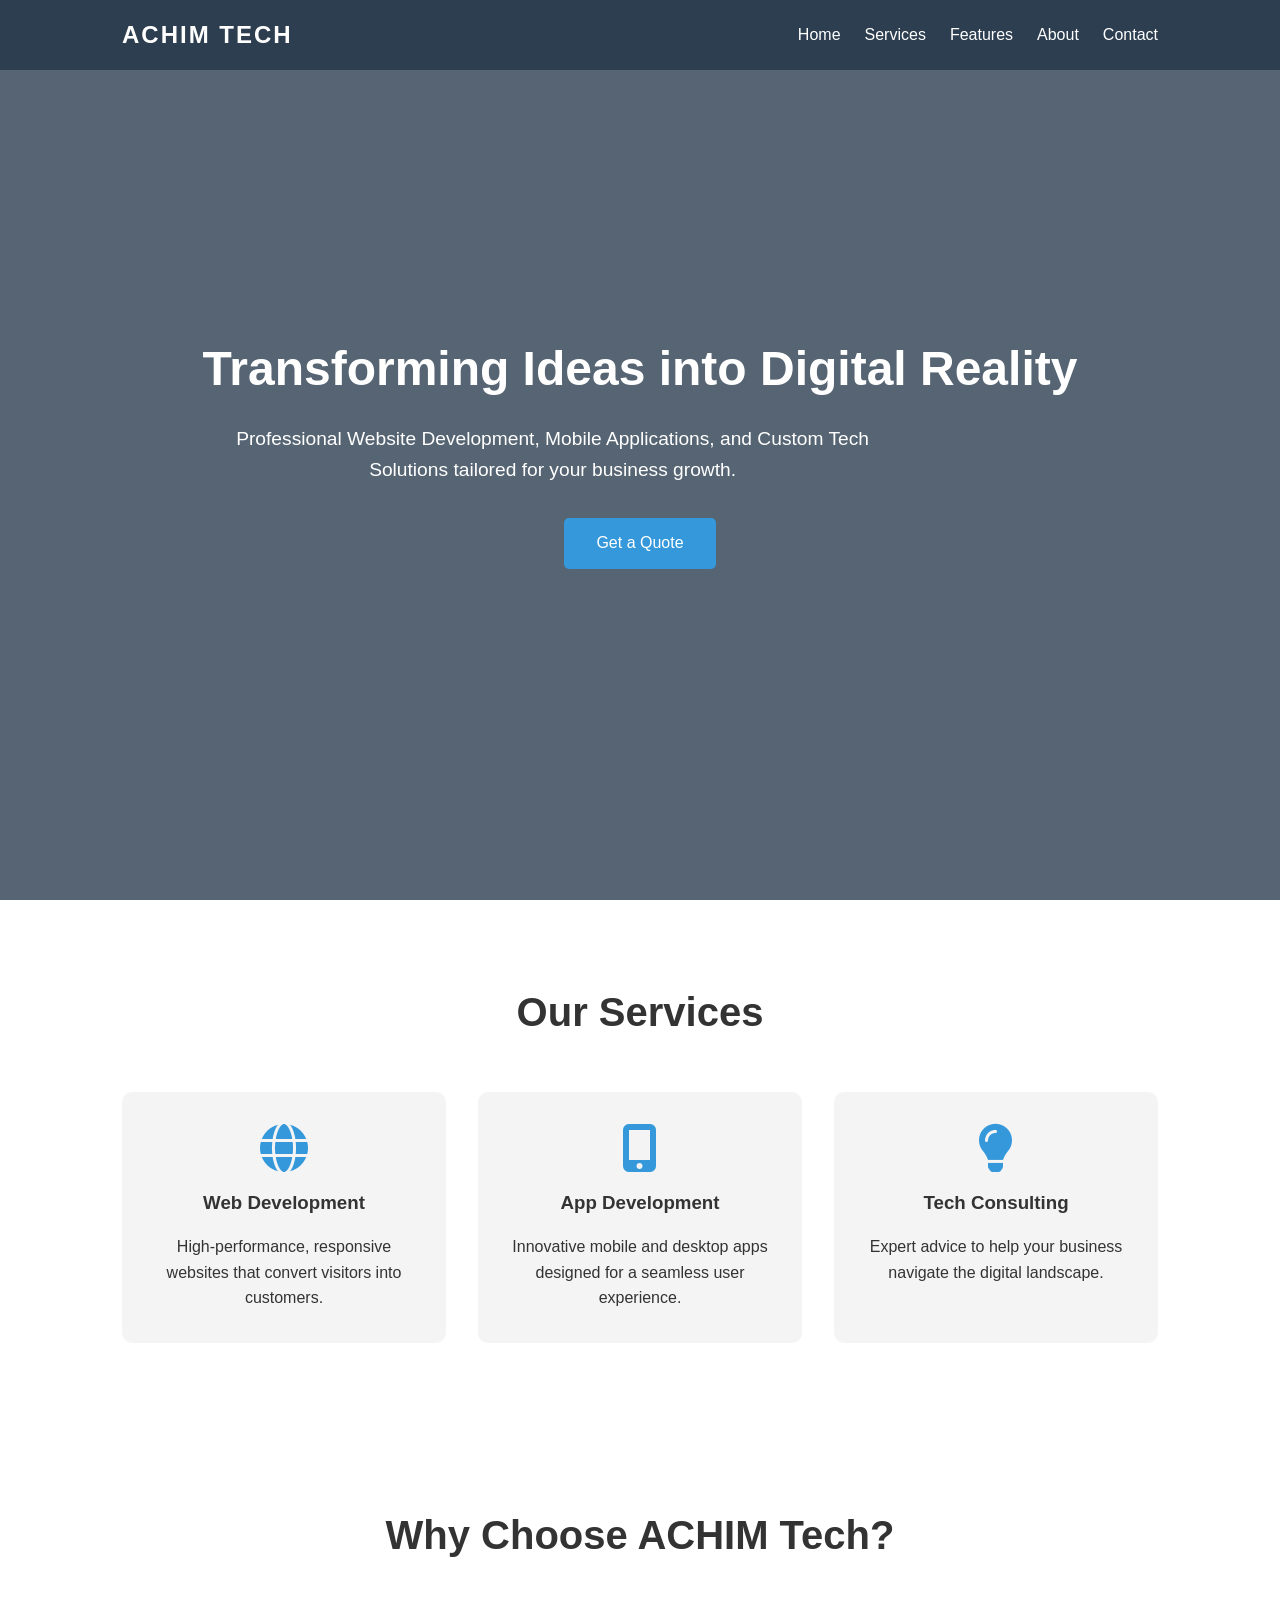
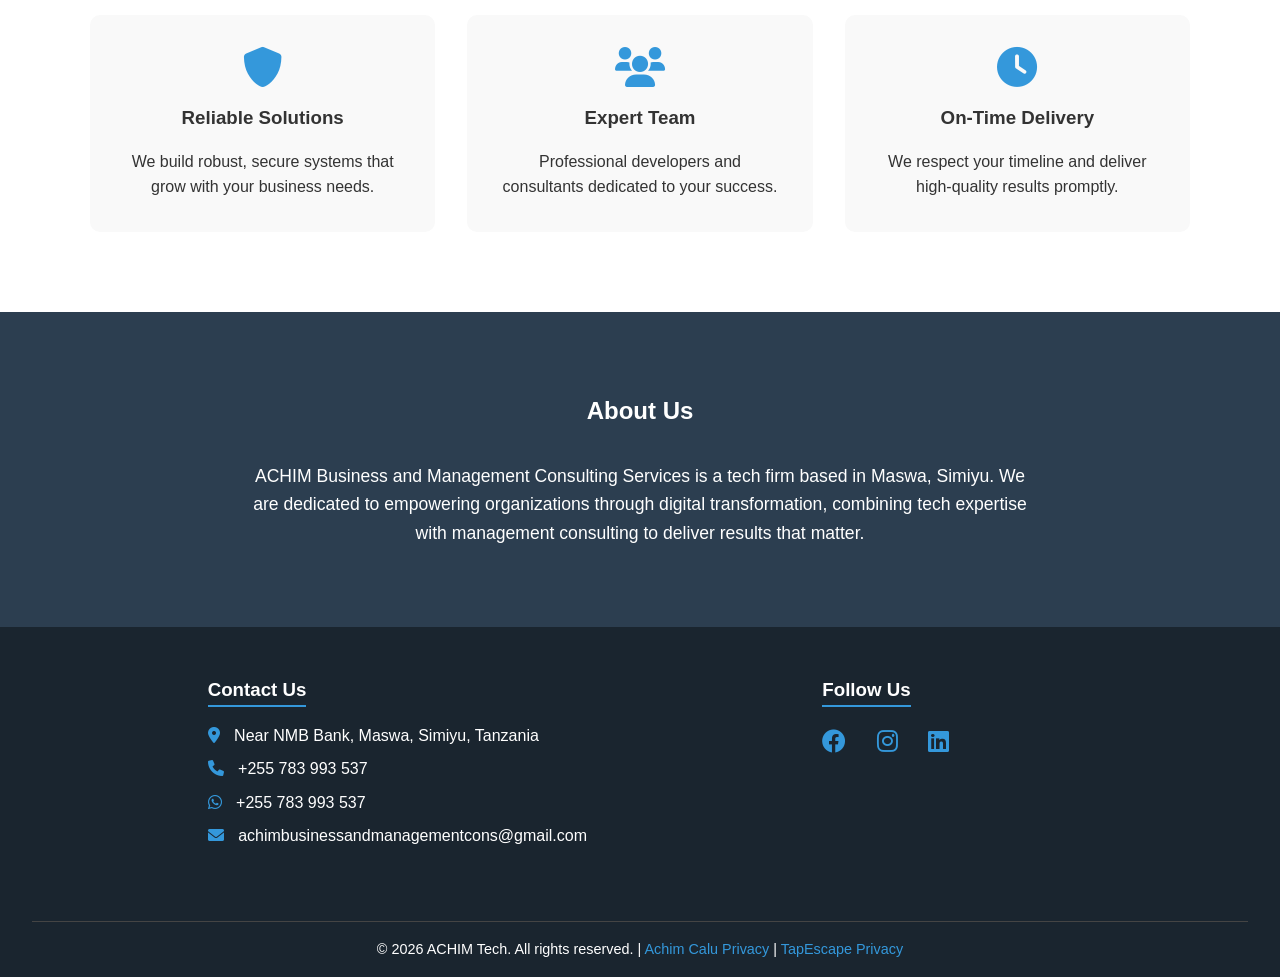
<file: public/index.html>
<!DOCTYPE html>
<html lang="en">
<head>
    <meta charset="UTF-8">
    <meta name="viewport" content="width=device-width, initial-scale=1.0">
    <meta name="google-site-verification" content="google5ce8224e13fc2d13" />
    <title>ACHIM TECH | Web & App Development Maswa</title>
    <meta name="description" content="Professional Website Development, Mobile Applications, and Tech Solutions in Maswa, Simiyu. Near NMB Bank.">
    <!-- Open Graph for Social Media -->
    <meta property="og:title" content="ACHIM Business and Management Consulting Services">
    <meta property="og:description" content="Transforming Ideas into Digital Reality. Contact us for custom apps and websites.">
    <meta property="og:type" content="website">
    <link rel="stylesheet" href="style.css">
    <link rel="stylesheet" href="https://cdnjs.cloudflare.com/ajax/libs/font-awesome/6.0.0/css/all.min.css">
</head>
<body>
    <header>
        <nav>
            <div class="logo">ACHIM TECH</div>
            <ul>
                <li><a href="#home">Home</a></li>
                <li><a href="#services">Services</a></li>
                <li><a href="#features">Features</a></li>
                <li><a href="#about">About</a></li>
                <li><a href="#contact">Contact</a></li>
            </ul>
        </nav>
    </header>

    <section id="home" class="hero">
        <div class="hero-content">
            <h1>Transforming Ideas into Digital Reality</h1>
            <p>Professional Website Development, Mobile Applications, and Custom Tech Solutions tailored for your business growth.</p>
            <a href="https://wa.me/255783993537" class="btn">Get a Quote</a>
        </div>
    </section>

    <section id="services" class="services">
        <h2>Our Services</h2>
        <div class="service-grid">
            <div class="service-card">
                <i class="fas fa-globe"></i>
                <h3>Web Development</h3>
                <p>High-performance, responsive websites that convert visitors into customers.</p>
            </div>
            <div class="service-card">
                <i class="fas fa-mobile-alt"></i>
                <h3>App Development</h3>
                <p>Innovative mobile and desktop apps designed for a seamless user experience.</p>
            </div>
            <div class="service-card">
                <i class="fas fa-lightbulb"></i>
                <h3>Tech Consulting</h3>
                <p>Expert advice to help your business navigate the digital landscape.</p>
            </div>
        </div>
    </section>

    <section id="features" class="features">
        <div class="container">
            <h2>Why Choose ACHIM Tech?</h2>
            <div class="features-grid">
                <div class="feature-item reveal">
                    <i class="fas fa-shield-alt"></i>
                    <h3>Reliable Solutions</h3>
                    <p>We build robust, secure systems that grow with your business needs.</p>
                </div>
                <div class="feature-item reveal">
                    <i class="fas fa-users"></i>
                    <h3>Expert Team</h3>
                    <p>Professional developers and consultants dedicated to your success.</p>
                </div>
                <div class="feature-item reveal">
                    <i class="fas fa-clock"></i>
                    <h3>On-Time Delivery</h3>
                    <p>We respect your timeline and deliver high-quality results promptly.</p>
                </div>
            </div>
        </div>
    </section>

    <section id="about" class="about">
        <h2>About Us</h2>
        <p>ACHIM Business and Management Consulting Services is a tech firm based in Maswa, Simiyu. We are dedicated to empowering organizations through digital transformation, combining tech expertise with management consulting to deliver results that matter.</p>
    </section>

    <footer id="contact">
        <div class="footer-content">
            <div class="footer-section">
                <h3>Contact Us</h3>
                <p><i class="fas fa-map-marker-alt"></i> Near NMB Bank, Maswa, Simiyu, Tanzania</p>
                <p><i class="fas fa-phone"></i> +255 783 993 537</p>
                <p><i class="fab fa-whatsapp"></i> +255 783 993 537</p>
                <p><i class="fas fa-envelope"></i> <a href="mailto:achimbusinessandmanagementcons@gmail.com" style="color: inherit; text-decoration: none;">achimbusinessandmanagementcons@gmail.com</a></p>
            </div>
            <div class="footer-section">
                <h3>Follow Us</h3>
                <div class="social-links">
                    <a href="#"><i class="fab fa-facebook"></i></a>
                    <a href="#"><i class="fab fa-instagram"></i></a>
                    <a href="#"><i class="fab fa-linkedin"></i></a>
                </div>
            </div>
        </div>
        <div class="footer-bottom">
            &copy; 2026 ACHIM Tech. All rights reserved. |
            <a href="privacy-policy.html" style="color: #3498db; text-decoration: none;">Achim Calu Privacy</a> |
            <a href="tapescape-privacy.html" style="color: #3498db; text-decoration: none;">TapEscape Privacy</a>
        </div>
    </footer>
    <script>
        // Reveal animation on scroll
        function reveal() {
            var reveals = document.querySelectorAll(".reveal");
            for (var i = 0; i < reveals.length; i++) {
                var windowHeight = window.innerHeight;
                var elementTop = reveals[i].getBoundingClientRect().top;
                var elementVisible = 150;
                if (elementTop < windowHeight - elementVisible) {
                    reveals[i].classList.add("active");
                }
            }
        }
        window.addEventListener("scroll", reveal);
    </script>
</body>
</html>
</file>
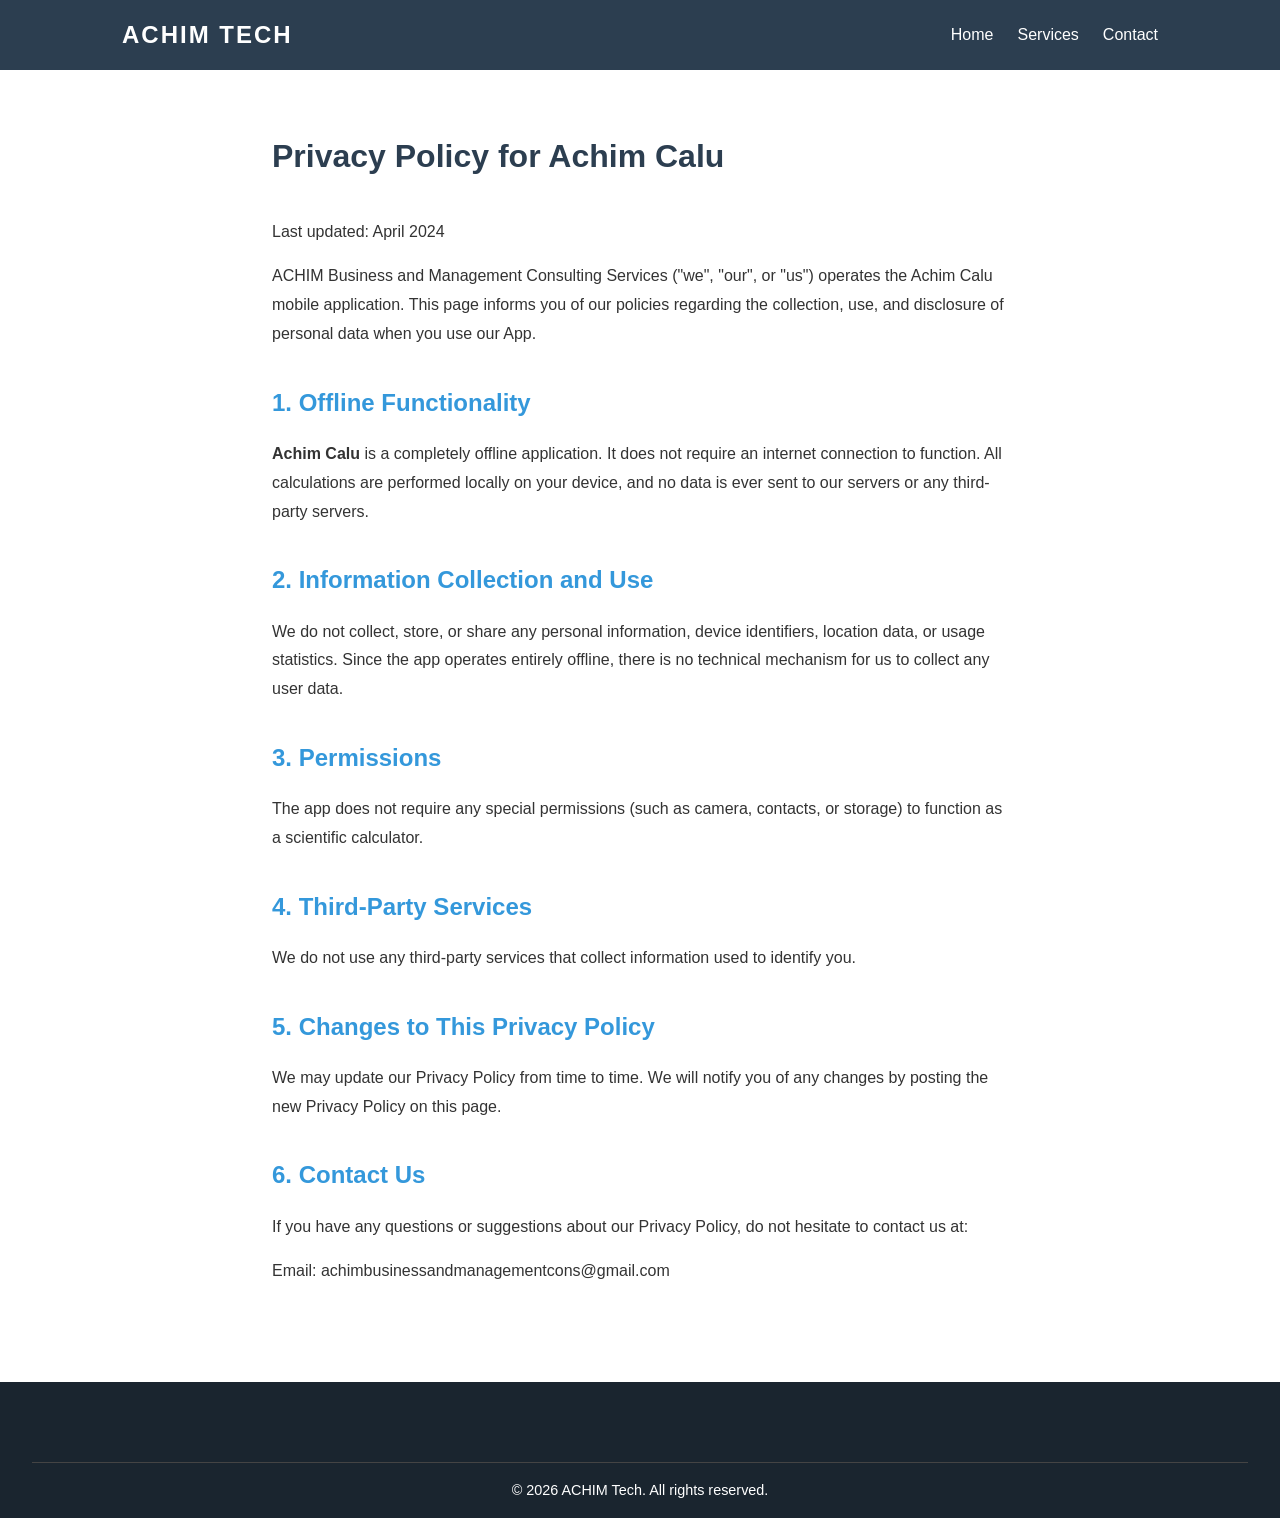
<file: public/privacy-policy.html>
<!DOCTYPE html>
<html lang="en">
<head>
    <meta charset="UTF-8">
    <meta name="viewport" content="width=device-width, initial-scale=1.0">
    <title>Privacy Policy - Achim Calu | ACHIM TECH</title>
    <link rel="stylesheet" href="style.css">
    <style>
        .policy-content {
            padding: 8rem 2rem 5rem;
            max-width: 800px;
            margin: auto;
            line-height: 1.8;
        }
        .policy-content h1 { margin-bottom: 2rem; color: #2c3e50; }
        .policy-content h2 { margin-top: 2rem; margin-bottom: 1rem; color: #3498db; }
        .policy-content p { margin-bottom: 1rem; }
    </style>
</head>
<body>
    <header>
        <nav>
            <div class="logo">ACHIM TECH</div>
            <ul>
                <li><a href="index.html#home">Home</a></li>
                <li><a href="index.html#services">Services</a></li>
                <li><a href="index.html#contact">Contact</a></li>
            </ul>
        </nav>
    </header>

    <main class="policy-content">
        <h1>Privacy Policy for Achim Calu</h1>
        <p>Last updated: April 2024</p>

        <p>ACHIM Business and Management Consulting Services ("we", "our", or "us") operates the Achim Calu mobile application. This page informs you of our policies regarding the collection, use, and disclosure of personal data when you use our App.</p>

        <h2>1. Offline Functionality</h2>
        <p><strong>Achim Calu</strong> is a completely offline application. It does not require an internet connection to function. All calculations are performed locally on your device, and no data is ever sent to our servers or any third-party servers.</p>

        <h2>2. Information Collection and Use</h2>
        <p>We do not collect, store, or share any personal information, device identifiers, location data, or usage statistics. Since the app operates entirely offline, there is no technical mechanism for us to collect any user data.</p>

        <h2>3. Permissions</h2>
        <p>The app does not require any special permissions (such as camera, contacts, or storage) to function as a scientific calculator.</p>

        <h2>4. Third-Party Services</h2>
        <p>We do not use any third-party services that collect information used to identify you.</p>

        <h2>5. Changes to This Privacy Policy</h2>
        <p>We may update our Privacy Policy from time to time. We will notify you of any changes by posting the new Privacy Policy on this page.</p>

        <h2>6. Contact Us</h2>
        <p>If you have any questions or suggestions about our Privacy Policy, do not hesitate to contact us at:</p>
        <p>Email: achimbusinessandmanagementcons@gmail.com</p>
    </main>

    <footer>
        <div class="footer-bottom">
            &copy; 2026 ACHIM Tech. All rights reserved.
        </div>
    </footer>
</body>
</html>
</file>
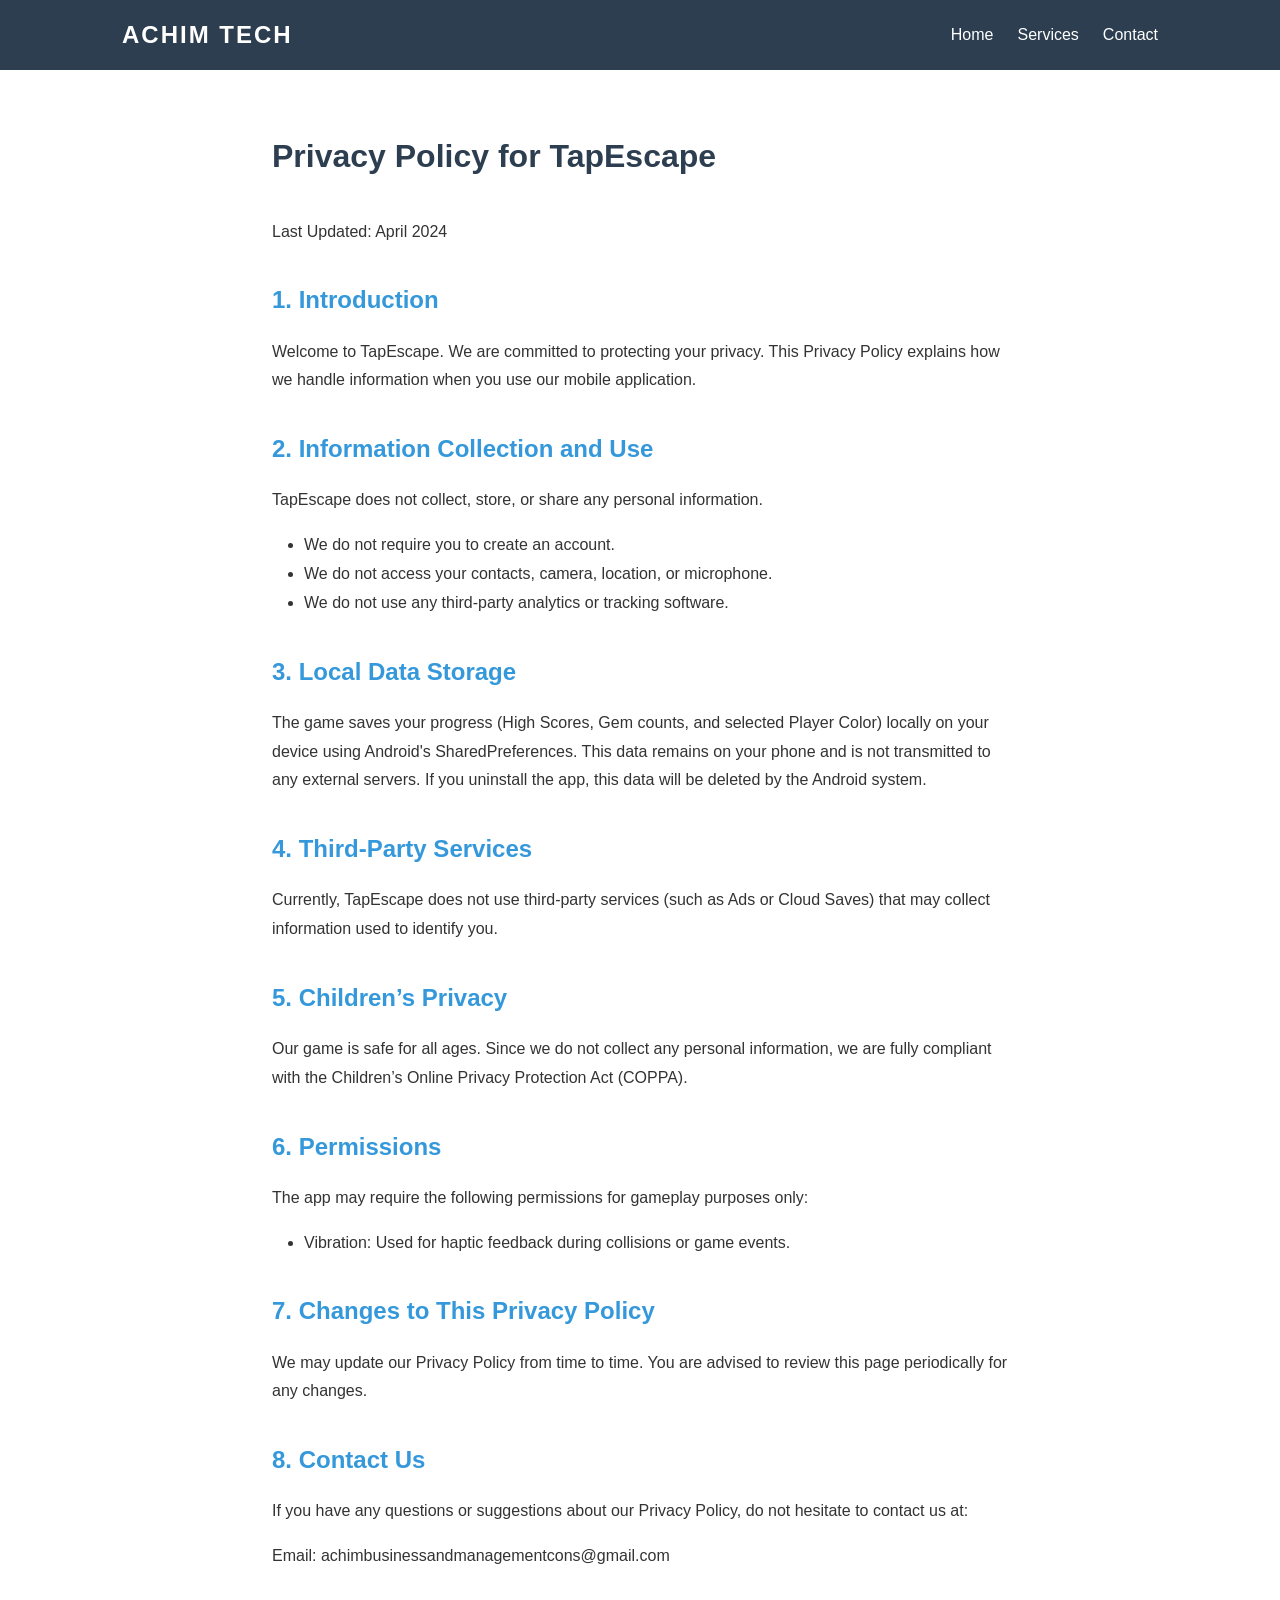
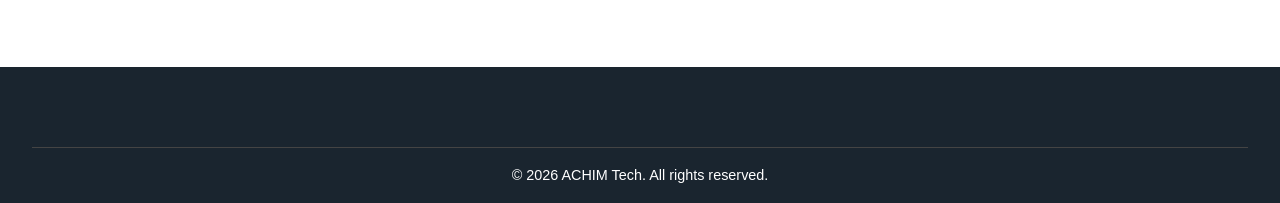
<file: public/tapescape-privacy.html>
<!DOCTYPE html>
<html lang="en">
<head>
    <meta charset="UTF-8">
    <meta name="viewport" content="width=device-width, initial-scale=1.0">
    <title>Privacy Policy - TapEscape | ACHIM TECH</title>
    <link rel="stylesheet" href="style.css">
    <style>
        .policy-content {
            padding: 8rem 2rem 5rem;
            max-width: 800px;
            margin: auto;
            line-height: 1.8;
        }
        .policy-content h1 { margin-bottom: 2rem; color: #2c3e50; }
        .policy-content h2 { margin-top: 2rem; margin-bottom: 1rem; color: #3498db; }
        .policy-content p { margin-bottom: 1rem; }
        .policy-content ul { margin-left: 2rem; margin-bottom: 1rem; }
    </style>
</head>
<body>
    <header>
        <nav>
            <div class="logo">ACHIM TECH</div>
            <ul>
                <li><a href="index.html#home">Home</a></li>
                <li><a href="index.html#services">Services</a></li>
                <li><a href="index.html#contact">Contact</a></li>
            </ul>
        </nav>
    </header>

    <main class="policy-content">
        <h1>Privacy Policy for TapEscape</h1>
        <p>Last Updated: April 2024</p>

        <h2>1. Introduction</h2>
        <p>Welcome to TapEscape. We are committed to protecting your privacy. This Privacy Policy explains how we handle information when you use our mobile application.</p>

        <h2>2. Information Collection and Use</h2>
        <p>TapEscape does not collect, store, or share any personal information.</p>
        <ul>
            <li>We do not require you to create an account.</li>
            <li>We do not access your contacts, camera, location, or microphone.</li>
            <li>We do not use any third-party analytics or tracking software.</li>
        </ul>

        <h2>3. Local Data Storage</h2>
        <p>The game saves your progress (High Scores, Gem counts, and selected Player Color) locally on your device using Android's SharedPreferences. This data remains on your phone and is not transmitted to any external servers. If you uninstall the app, this data will be deleted by the Android system.</p>

        <h2>4. Third-Party Services</h2>
        <p>Currently, TapEscape does not use third-party services (such as Ads or Cloud Saves) that may collect information used to identify you.</p>

        <h2>5. Children’s Privacy</h2>
        <p>Our game is safe for all ages. Since we do not collect any personal information, we are fully compliant with the Children’s Online Privacy Protection Act (COPPA).</p>

        <h2>6. Permissions</h2>
        <p>The app may require the following permissions for gameplay purposes only:</p>
        <ul>
            <li>Vibration: Used for haptic feedback during collisions or game events.</li>
        </ul>

        <h2>7. Changes to This Privacy Policy</h2>
        <p>We may update our Privacy Policy from time to time. You are advised to review this page periodically for any changes.</p>

        <h2>8. Contact Us</h2>
        <p>If you have any questions or suggestions about our Privacy Policy, do not hesitate to contact us at:</p>
        <p>Email: achimbusinessandmanagementcons@gmail.com</p>
    </main>

    <footer>
        <div class="footer-bottom">
            &copy; 2026 ACHIM Tech. All rights reserved.
        </div>
    </footer>
</body>
</html>
</file>
<file: public/style.css>
/* Basic Reset */
* {
    margin: 0;
    padding: 0;
    box-sizing: border-box;
}

body {
    font-family: 'Segoe UI', Tahoma, Geneva, Verdana, sans-serif;
    line-height: 1.6;
    color: #333;
    scroll-behavior: smooth;
}

/* Header & Navigation */
header {
    background: #2c3e50;
    color: #fff;
    padding: 1rem 0;
    position: fixed;
    width: 100%;
    top: 0;
    z-index: 1000;
}

nav {
    display: flex;
    justify-content: space-between;
    align-items: center;
    max-width: 1100px;
    margin: auto;
    padding: 0 2rem;
}

.logo {
    font-size: 1.5rem;
    font-weight: bold;
    letter-spacing: 2px;
}

nav ul {
    display: flex;
    list-style: none;
}

nav ul li {
    margin-left: 1.5rem;
}

nav ul li a {
    color: #fff;
    text-decoration: none;
    font-weight: 500;
    transition: color 0.3s;
}

nav ul li a:hover {
    color: #3498db;
}

/* Hero Section */
.hero {
    height: 100vh;
    background: linear-gradient(rgba(44, 62, 80, 0.8), rgba(44, 62, 80, 0.8)), url('https://images.unsplash.com/photo-1451187580459-43490279c0fa?ixlib=rb-1.2.1&auto=format&fit=crop&w=1350&q=80');
    background-size: cover;
    background-position: center;
    display: flex;
    justify-content: center;
    align-items: center;
    text-align: center;
    color: #fff;
}

.hero-content h1 {
    font-size: 3rem;
    margin-bottom: 1rem;
}

.hero-content p {
    font-size: 1.2rem;
    margin-bottom: 2rem;
    max-width: 700px;
}

.btn {
    display: inline-block;
    background: #3498db;
    color: #fff;
    padding: 0.8rem 2rem;
    text-decoration: none;
    border-radius: 5px;
    transition: background 0.3s;
}

.btn:hover {
    background: #2980b9;
}

/* Services Section */
.services {
    padding: 5rem 2rem;
    max-width: 1100px;
    margin: auto;
    text-align: center;
}

.services h2 {
    margin-bottom: 3rem;
    font-size: 2.5rem;
}

.service-grid {
    display: grid;
    grid-template-columns: repeat(auto-fit, minmax(250px, 1fr));
    gap: 2rem;
}

.service-card {
    padding: 2rem;
    background: #f4f4f4;
    border-radius: 10px;
    transition: transform 0.3s;
}

.service-card:hover {
    transform: translateY(-10px);
}

.service-card i {
    font-size: 3rem;
    color: #3498db;
    margin-bottom: 1rem;
}

.service-card h3 {
    margin-bottom: 1rem;
}

/* About Section */
.about {
    background: #2c3e50;
    color: #fff;
    padding: 5rem 2rem;
    text-align: center;
}

.about h2 {
    margin-bottom: 2rem;
}

.about p {
    max-width: 800px;
    margin: auto;
    font-size: 1.1rem;
}

/* Footer Section */
footer {
    background: #1a252f;
    color: #fff;
    padding: 3rem 2rem 1rem;
}

.footer-content {
    display: flex;
    justify-content: space-around;
    flex-wrap: wrap;
    max-width: 1100px;
    margin: auto;
}

.footer-section {
    margin-bottom: 2rem;
    min-width: 250px;
}

.footer-section h3 {
    margin-bottom: 1rem;
    border-bottom: 2px solid #3498db;
    display: inline-block;
}

.footer-section p {
    margin-bottom: 0.5rem;
}

.footer-section i {
    margin-right: 10px;
    color: #3498db;
}

.social-links a {
    color: #fff;
    font-size: 1.5rem;
    margin-right: 1rem;
    transition: color 0.3s;
}

.social-links a:hover {
    color: #3498db;
}

.footer-bottom {
    text-align: center;
    margin-top: 2rem;
    padding-top: 1rem;
    border-top: 1px solid #444;
    font-size: 0.9rem;
}

/* Features Section */
.features {
    padding: 5rem 2rem;
    background: #fff;
    text-align: center;
}

.features h2 {
    font-size: 2.5rem;
    margin-bottom: 3rem;
}

.features-grid {
    display: grid;
    grid-template-columns: repeat(auto-fit, minmax(250px, 1fr));
    gap: 2rem;
    max-width: 1100px;
    margin: auto;
}

.feature-item {
    padding: 2rem;
    border-radius: 10px;
    background: #f9f9f9;
    transition: transform 0.3s ease;
}

.feature-item i {
    font-size: 2.5rem;
    color: #3498db;
    margin-bottom: 1rem;
}

.feature-item h3 {
    margin-bottom: 1rem;
}

/* Scroll Animation Styles */
.reveal {
    position: relative;
    transform: translateY(50px);
    opacity: 0;
    transition: all 1s ease;
}

.reveal.active {
    transform: translateY(0);
    opacity: 1;
}

/* Mobile Responsive */
@media (max-width: 768px) {
    nav {
        flex-direction: column;
    }
    nav ul {
        margin-top: 1rem;
    }
    nav ul li {
        margin: 0 0.5rem;
    }
    .hero-content h1 {
        font-size: 2rem;
    }
}
</file>
